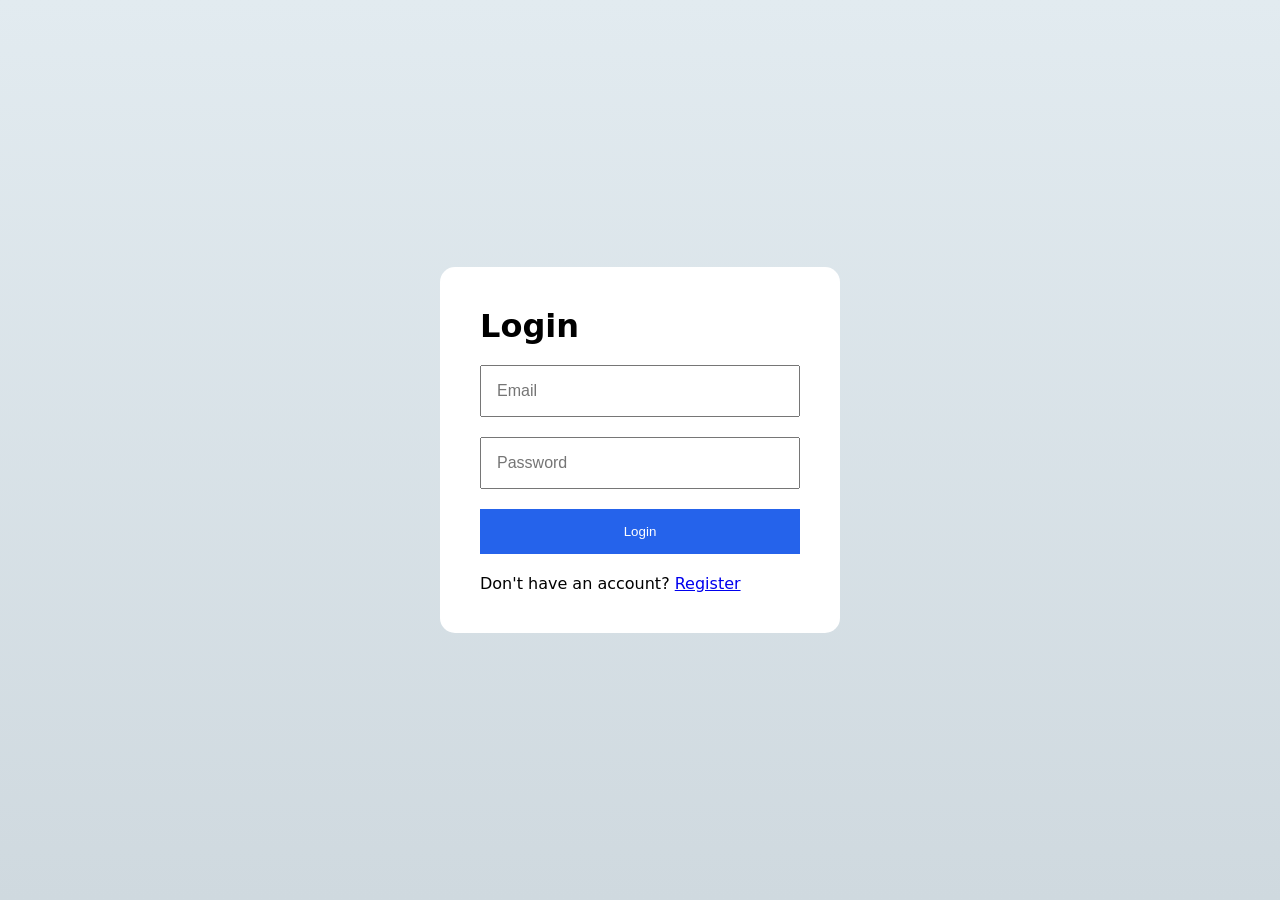
<file: index.html>
<!doctype html>
<html lang="en">
  <head>
    <meta charset="UTF-8" />
    <meta name="viewport" content="width=device-width, initial-scale=1.0" />
    <title>Fintrack-pro</title>
    <link rel="stylesheet" href="css/auth.css">
  </head>
  <body>
    <form id="loginForm">
      <h1>Login</h1>

      <input type="email" id="email" placeholder="Email" required />

      <input type="password" id="password" placeholder="Password" required />

      <button type="submit">Login</button>

      <p>
        Don't have an account?
        <a href="register.html"> Register </a>
      </p>
    </form>
    <script src="js/auth.js"></script>
  </body>
</html>
</file>
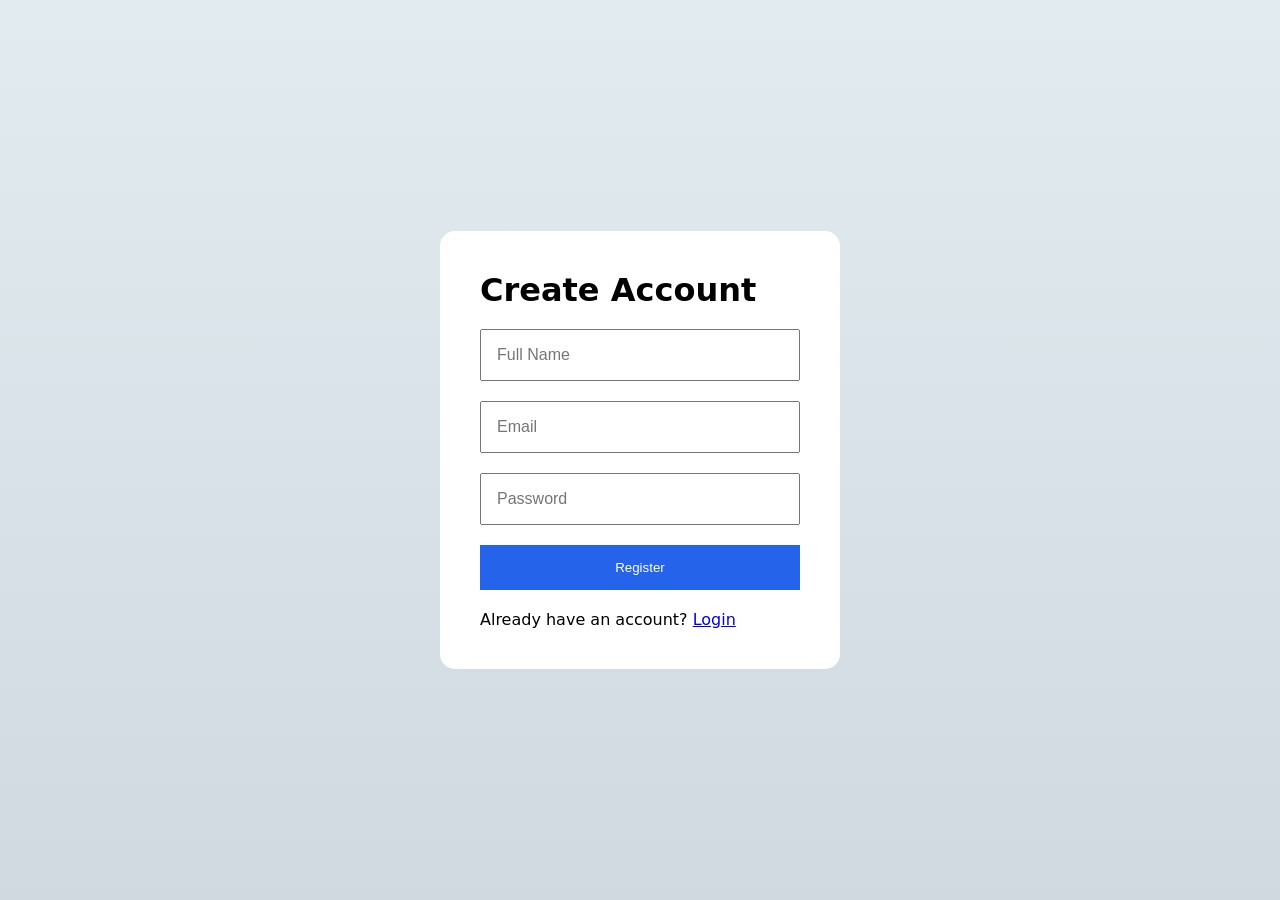
<file: register.html>
<!doctype html>
<html lang="en">
  <head>
    <meta charset="UTF-8" />
    <meta name="viewport" content="width=device-width, initial-scale=1.0" />
    <title>register</title>
    <link rel="stylesheet" href="css/auth.css" />
  </head>
  <body>
    <form id="registerForm">
      <h1>Create Account</h1>

      <input type="text" id="name" placeholder="Full Name" required />

      <input type="email" id="email" placeholder="Email" required />

      <input type="password" id="password" placeholder="Password" required />

      <button type="submit">Register</button>

      <p>
        Already have an account?
        <a href="index.html">Login</a>
      </p>
    </form>

    <script src="js/auth.js"></script>
  </body>
</html>
</file>
<file: css/auth.css>
*{
 margin: 0;
 padding: 0;
 box-sizing: border-box;
}
html,body {
 width: 100%;
 height: 100%;
 /* background: #f5f7fa; */
 background-image: linear-gradient(to top, #cfd9df 0%, #e2ebf0 100%);
 display: flex;
 justify-content: center;
 align-items: center;
 height: 100vh;
 font-family: system-ui, -apple-system, BlinkMacSystemFont, 'Segoe UI', Roboto, Oxygen, Ubuntu, Cantarell, 'Open Sans', 'Helvetica Neue', sans-serif;
}
form{
    width: 400px;
    background: white;
    padding: 40px;
    border-radius: 15px;
    display: flex;
    flex-direction: column;
    gap: 20px;
}
input{
    padding: 15px;
    font-size: 16px;
}
button{
    padding: 15px;
    background: #2563eb;
    color: white;
    border: none;
    cursor: pointer;
}
</file>
